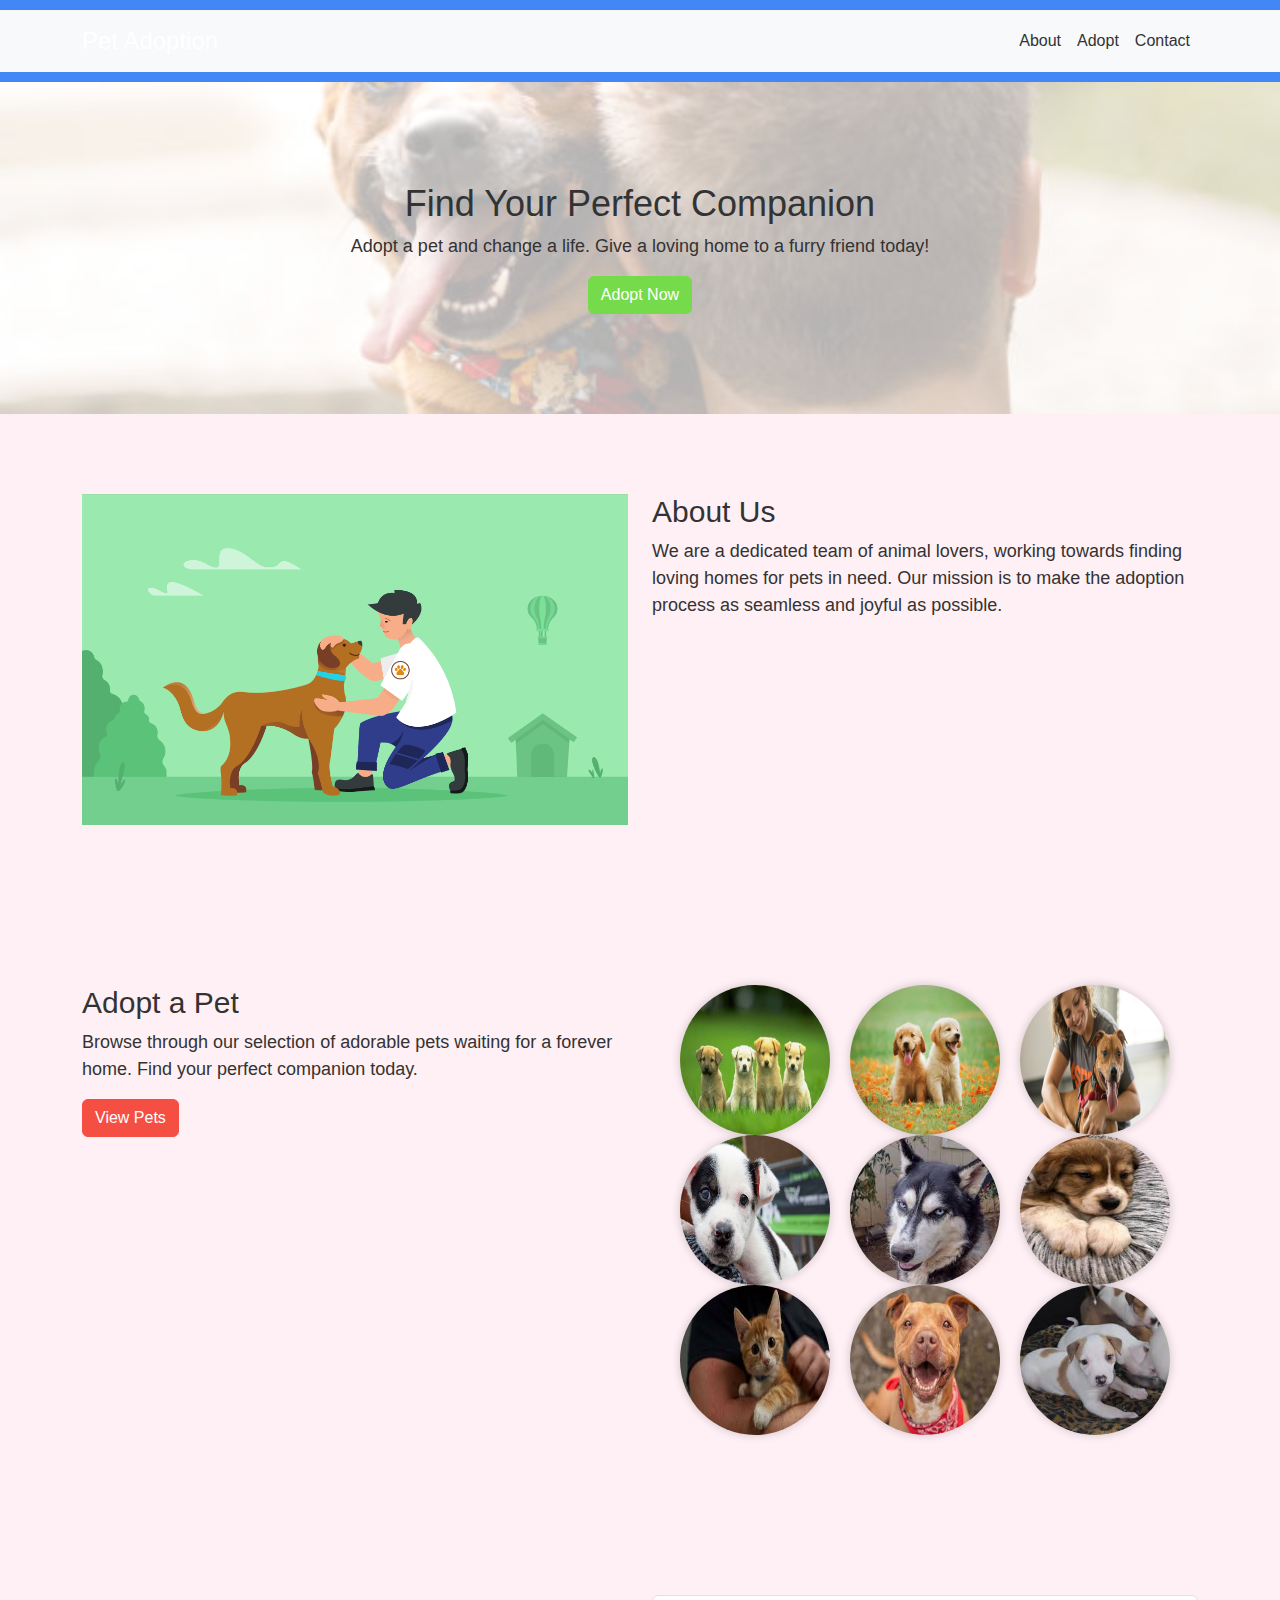
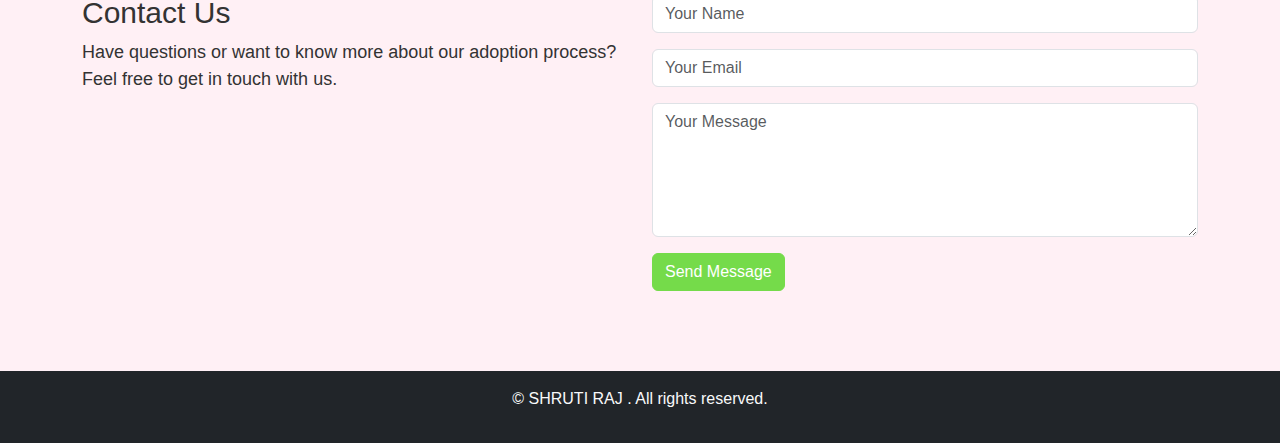
<file: LandingPage/index.html>
<!DOCTYPE html>
<html lang="en">

<head>
    <meta charset="UTF-8">
    <meta name="viewport" content="width=device-width, initial-scale=1.0">
    <title>Pet Adoption</title>
    <link rel="stylesheet" href="https://stackpath.bootstrapcdn.com/bootstrap/5.0.0-alpha1/css/bootstrap.min.css">
    <link rel="stylesheet" href="./style.css">
    <link rel="shortcut icon" href="./assets/favicon.ico" type="image/x-icon">
    <link rel="icon" href="./assets/favicon.ico" type="image/x-icon">
</head>

<body style="background-color: lavenderblush;">
    <header>
        <!-- Navbar -->
        <nav class="navbar navbar-expand-lg navbar-light bg-light">
            <div class="container">
                <a class="navbar-brand" href="#">Pet Adoption</a>
                <button class="navbar-toggler" type="button" data-bs-toggle="collapse" data-bs-target="#navbarNav"
                    aria-controls="navbarNav" aria-expanded="false" aria-label="Toggle navigation">
                    <span class="navbar-toggler-icon"></span>
                </button>
                <div class="collapse navbar-collapse" id="navbarNav">
                    <ul class="navbar-nav ms-auto">
                        <li class="nav-item">
                            <a class="nav-link" href="#about">About</a>
                        </li>
                        <li class="nav-item">
                            <a class="nav-link" href="#adopt">Adopt</a>
                        </li>
                        <li class="nav-item">
                            <a class="nav-link" href="#contact">Contact</a>
                        </li>
                    </ul>
                </div>
            </div>
        </nav>
    </header>
    <main>
        <!-- Hero Section -->
        <section class="hero">
            <div class="hero-overlay"></div>
            <div class="container hero-content">
                <div class="row">
                    <div class="col-lg-12">
                        <h1>Find Your Perfect Companion</h1>
                        <p>Adopt a pet and change a life. Give a loving home to a furry friend today!</p>
                        <a href="#adopt" class="btn btn-primary">Adopt Now</a>
                    </div>
                </div>
            </div>
        </section>
        <!-- About Section -->
        <section class="about" id="about">
            <div class="container">
                <div class="row">
                    <div class="col-lg-6">
                        <img src="./assets/img2.png" alt="About Pets" class="img-fluid">
                    </div>
                    <div class="col-lg-6">
                        <h2>About Us</h2>
                        <p>We are a dedicated team of animal lovers, working towards finding loving homes for pets in
                            need. Our
                            mission is to make the adoption process as seamless and joyful as possible.</p>
                    </div>
                </div>
            </div>
        </section>

        <!-- Adopt Section -->
        <section class="adopt" id="adopt">
            <div class="container">
                <div class="row">
                    <div class="col-lg-6">
                        <h2>Adopt a Pet</h2>
                        <p>Browse through our selection of adorable pets waiting for a forever home. Find your perfect
                            companion today.</p>
                        <a href="#" class="btn btn-secondary">View Pets</a>
                    </div>
                    <div class="col-lg-6">
                        <div class="pet-images">
                            <img src="./assets/img3.jpg" alt="Pet 1" class="img-fluid pet-image">
                            <img src="./assets/img4.jpg" alt="Pet 2" class="img-fluid pet-image">
                            <img src="./assets/img5.jpg" alt="Pet 3" class="img-fluid pet-image">
                            <img src="./assets/img6.jpg" alt="Pet 4" class="img-fluid pet-image">
                            <img src="./assets/img7.jpeg" alt="Pet 5" class="img-fluid pet-image">
                            <img src="./assets/img8.jpeg" alt="Pet 6" class="img-fluid pet-image">
                            <img src="./assets/img9.jpeg" alt="Pet 7" class="img-fluid pet-image">
                            <img src="./assets/img10.jpeg" alt="Pet 8" class="img-fluid pet-image">
                            <img src="./assets/img11.jpeg" alt="Pet 9" class="img-fluid pet-image">
                        </div>
                    </div>
                </div>
            </div>
        </section>

        <!-- Contact Section -->
        <section class="contact" id="contact">
            <div class="container">
                <div class="row">
                    <div class="col-lg-6">
                        <h2>Contact Us</h2>
                        <p>Have questions or want to know more about our adoption process? Feel free to get in touch
                            with us.</p>
                    </div>
                    <div class="col-lg-6">
                        <form>
                            <div class="mb-3">
                                <input type="text" class="form-control" placeholder="Your Name">
                            </div>
                            <div class="mb-3">
                                <input type="email" class="form-control" placeholder="Your Email">
                            </div>
                            <div class="mb-3">
                                <textarea class="form-control" rows="5" placeholder="Your Message"></textarea>
                            </div>
                            <button type="submit" class="btn btn-primary">Send Message</button>
                        </form>
                    </div>
                </div>
            </div>
        </section>
    </main>
    <!-- Footer -->
    <footer class="bg-dark text-light text-center py-3">
        <p>&copy; SHRUTI RAJ . All rights reserved.</p>
    </footer>

    <script src="https://cdnjs.cloudflare.com/ajax/libs/bootstrap/5.0.0-beta1/js/bootstrap.bundle.min.js"></script>
    <script src="https://cdnjs.cloudflare.com/ajax/libs/jquery/3.6.0/jquery.min.js"></script>
    <script>
        $(document).ready(function () {
            $('a[href^="#"]').on('click', function (event) {
                event.preventDefault();
                const target = $(this.getAttribute('href'));
                if (target.length) {
                    $('html, body').stop().animate({
                        scrollTop: target.offset().top
                    }, 1000);
                }
            });
            $(window).scroll(function () {
                $('.fade-in').each(function () {
                    const bottom_of_element = $(this).offset().top + $(this).outerHeight();
                    const bottom_of_window = $(window).scrollTop() + $(window).height();

                    if (bottom_of_window > bottom_of_element) {
                        $(this).addClass('fade-in-element');
                    }
                });
            });
        });
    </script>

</body>

</html>
</file>
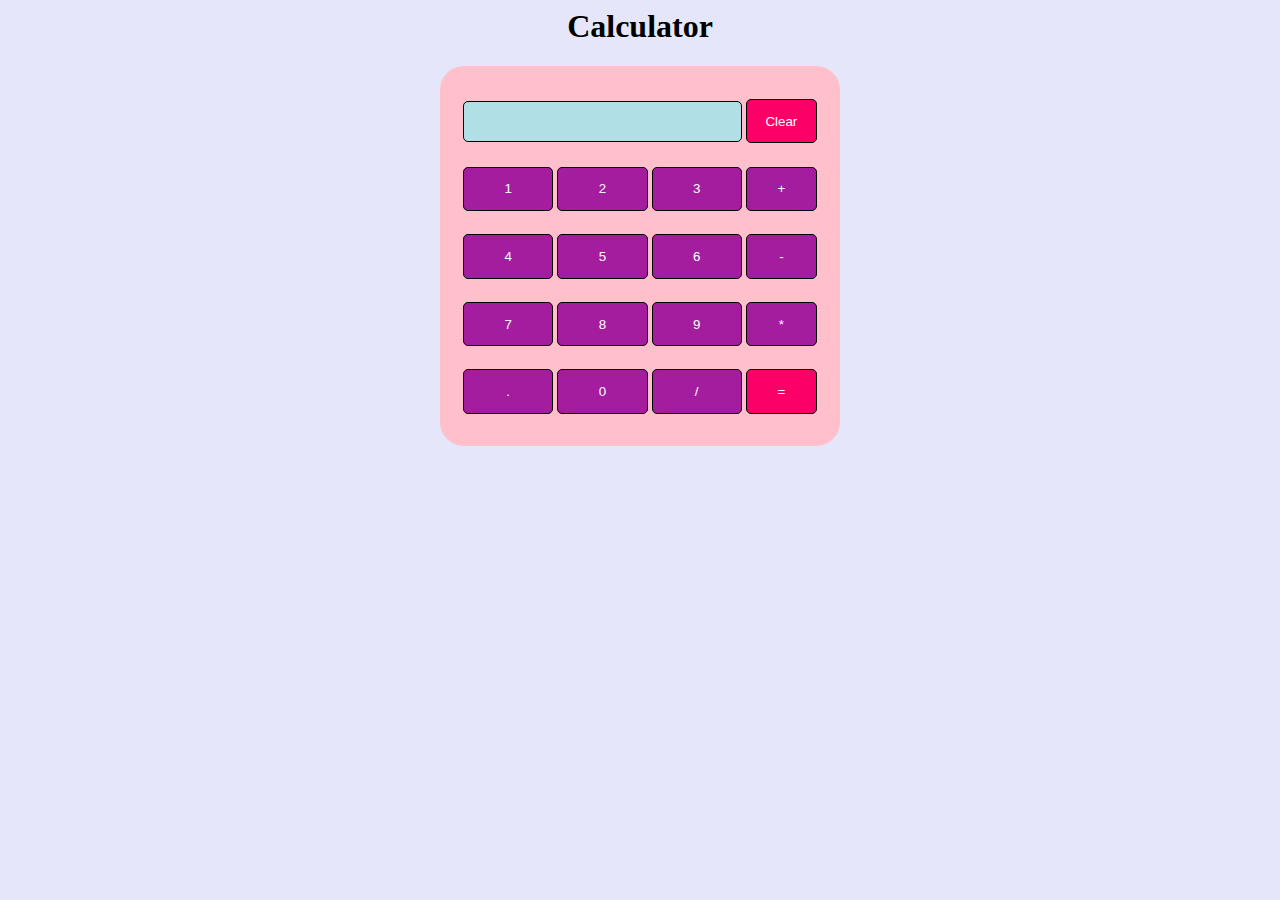
<file: Calculator/Calci.html>
<html>  
    <head> 
        <title> CodSoft Calculator </title>
        <style>
            .caldes {
                padding: 20px;
                border-radius: 1.5em;
                height: 380px;
                width: 400px;
                background-color: #ffc0cb;
            }
            .display-box {
                background-color: powderblue;
                border: solid black 0.5px;
                color: black;
                border-radius: 5px;
                width: 100%;
                height: 65%;
            }
            input[type=button] {
                background-color: #a51d9f;
                color: white;
                border: solid black 0.5px;
                border-radius: 5px;
                width: 100%;
                height: 70%;
            }
            input:active[type=button] {
                background: #e5e5e5;
            }
            #btn {
                background-color: #fb0066;
            }
        </style>
    </head>   
    <body bgcolor="lavender">  
        <center>
        <h1> Calculator</h1>  
        <table class="caldes" >
            <tr>
                <td colspan="3"> <input class="display-box" type="text" id="result" disabled /> </td>   
                <td> <input type="button" value="Clear" onclick="clearScreen()" id="btn" /> </td>
            </tr>
            <tr>
                <td> <input type="button" value="1" onclick="display('1')" /> </td>
                <td> <input type="button" value="2" onclick="display('2')" /> </td>
                <td> <input type="button" value="3" onclick="display('3')" /> </td>
                <td> <input type="button" value="+" onclick="display('+')" /> </td>
            </tr>
            <tr>
                <td> <input type="button" value="4" onclick="display('4')" /> </td>
                <td> <input type="button" value="5" onclick="display('5')" /> </td>
                <td> <input type="button" value="6" onclick="display('6')" /> </td>
                <td> <input type="button" value="-" onclick="display('-')" /> </td>
            </tr>
            <tr>
                <td> <input type="button" value="7" onclick="display('7')" /> </td>
                <td> <input type="button" value="8" onclick="display('8')" /> </td>
                <td> <input type="button" value="9" onclick="display('9')" /> </td>
                <td> <input type="button" value="*" onclick="display('*')" /> </td>
            </tr>
            <tr>
                <td> <input type="button" value="." onclick="display('.')" /> </td>
                <td> <input type="button" value="0" onclick="display('0')" /> </td>
                <td> <input type="button" value="/" onclick="display('/')" /> </td>
                <td> <input type="button" value="=" onclick="calculate()" id="btn" /> </td>
            </tr>
        </table>
        <script>
            function clearScreen() {
                document.getElementById("result").value = "";
            }
            function display(value) {
                document.getElementById("result").value += value;
            }
            function calculate() {
                var p = document.getElementById("result").value;
                var q = eval(p);
                document.getElementById("result").value = q;
            }
        </script>
        </center>
    </body>  
</html>
</file>
<file: LandingPage/style.css>
body {
  font-family: Arial, sans-serif;
  -webkit-font-smoothing: antialiased;
  -moz-osx-font-smoothing: grayscale;
}

header {
  background-color: #4287f5;
  padding: 10px 0;
}
.navbar {
  background-color: #4287f5;
}

.navbar-brand {
  font-size: 24px;
  color: #fff;
}

.navbar-nav .nav-link {
  color: #333333;
}

.hero {
  position: relative;
  background: url("./assets/img1.jpg") no-repeat center center;
  background-size: cover;
  padding: 100px 0;
  text-align: center;
  opacity: 1;
}

.hero-overlay {
  position: absolute;
  top: 0;
  left: 0;
  width: 100%;
  height: 100%;
  background-color: rgba(255, 255, 255, 0.7);
}

.hero-content {
  position: relative;
  z-index: 1;
}

.hero h1 {
  font-size: 36px;
  color: #333333;
}

.hero p {
  font-size: 18px;
  color: #333333;
}

.about,
.adopt,
.contact {
  padding: 80px 0;
}

.about h2,
.adopt h2,
.contact h2 {
  font-size: 30px;
  color: #333333;
}

.about p,
.adopt p,
.contact p {
  font-size: 18px;
  color: #333333;
}

.btn-primary {
  background-color: #75db4a;
  border-color: #75db4a;
  transition: background-color 0.3s ease;
}

.btn-secondary {
  background-color: #f54e42;
  border-color: #f54e42;
  transition: background-color 0.3s ease;
}

footer {
  color: #fff;
}

.hero img,
.about img,
.adopt img,
.contact form {
  transition: transform 0.3s ease;
}

.hero img:hover,
.about img:hover,
.adopt img:hover,
.contact form:hover {
  transform: scale(1.1);
}

.adopt .pet-images {
  display: flex;
  flex-wrap: wrap;
  justify-content: space-around;
}

.adopt .pet-image {
  width: 150px;
  height: 150px;
  border-radius: 50%;
  box-shadow: 0 0 10px rgba(0, 0, 0, 0.2);
  margin: 10px;
}

@media (min-width: 768px) {
  .adopt .pet-images {
    justify-content: center;
  }

  .adopt .pet-image {
    margin: 0 10px;
  }
}

.fade-in-element {
  opacity: 1;
  transform: translateY(0);
}

.fade-in {
  opacity: 0;
  transform: translateY(30px);
  transition: opacity 1s ease, transform 1s ease;
}
</file>
